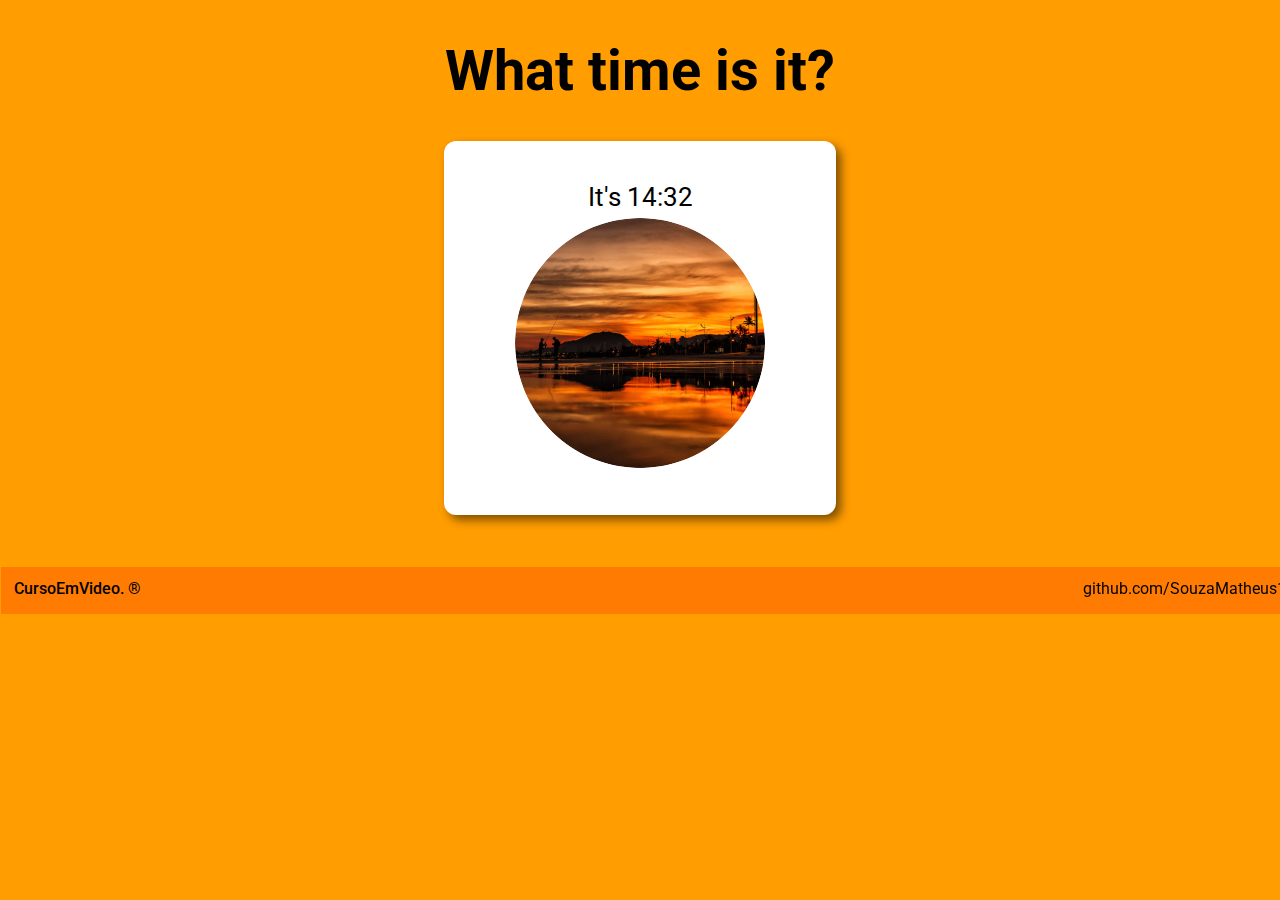
<file: index.html>
<!DOCTYPE html>
<html lang="en">
<head>
    <meta charset="UTF-8">
    <meta http-equiv="X-UA-Compatible" content="IE=edge">
    <meta name="viewport" content="width=device-width, initial-scale=1.0">

    <link rel="preconnect" href="https://fonts.googleapis.com">
    <link rel="preconnect" href="https://fonts.gstatic.com" crossorigin>
    <link href="https://fonts.googleapis.com/css2?family=Roboto:wght@400;500&display=swap" rel="stylesheet">

    <link rel="stylesheet" href="css/style_.css">
    <title>Hour verifier</title>
    <link rel="shortcut icon" href="images/time.png" type="image/x-icon">
</head>
<body onload="charge()">
    <script src="js/script.js"></script>
    <header>
        <h1>What time is it?</h1>
    </header>
    <section>
        <div id='msg'>
            Current time:
        </div>
        <div id="imgbox">
            <img id="img" src="images/manha.png" alt="foto">
        </div>
    </section>
    <footer id="feet">
        <p id ='reg'>CursoEmVideo. &reg;</p>
    </footer>
        <p id="identity">github.com/SouzaMatheus1</p>
</body>
</html>
</file>
<file: css/style_.css>
*{
    font-family: 'Roboto', sans-serif;
}

body {
    background-color: rgba(0, 255, 255, 0.466);
    font-family: 'Roboto', sans-serif;
}

header{
    text-align: center;
    font-weight: 500;
    font-size: 28px;
}

section{
    background-color: white;
    border-radius: 12px;
    padding: 3%;
    width: 25%;
    margin: auto;
    box-shadow: 5px 5px 10px rgba(0, 0, 0, 0.5);
    font-size: 26px;
    font-weight: 400;
}

div{
    text-align: center;
    padding: 1%;
}

footer{
    margin-left: -0.55%;
    background-color: aqua;
    margin-top: 4%;
    padding: 0;
    width: 100%;
    position: fixed;
}
footer p{
    margin-top: 1%;
    margin-left: 1%;
    font-weight: 500;
}

#identity{
    position: absolute;
    margin-left: 84%;
    margin-top: 5%;
    font-family: 'Roboto', sans-serif;
}
</file>
